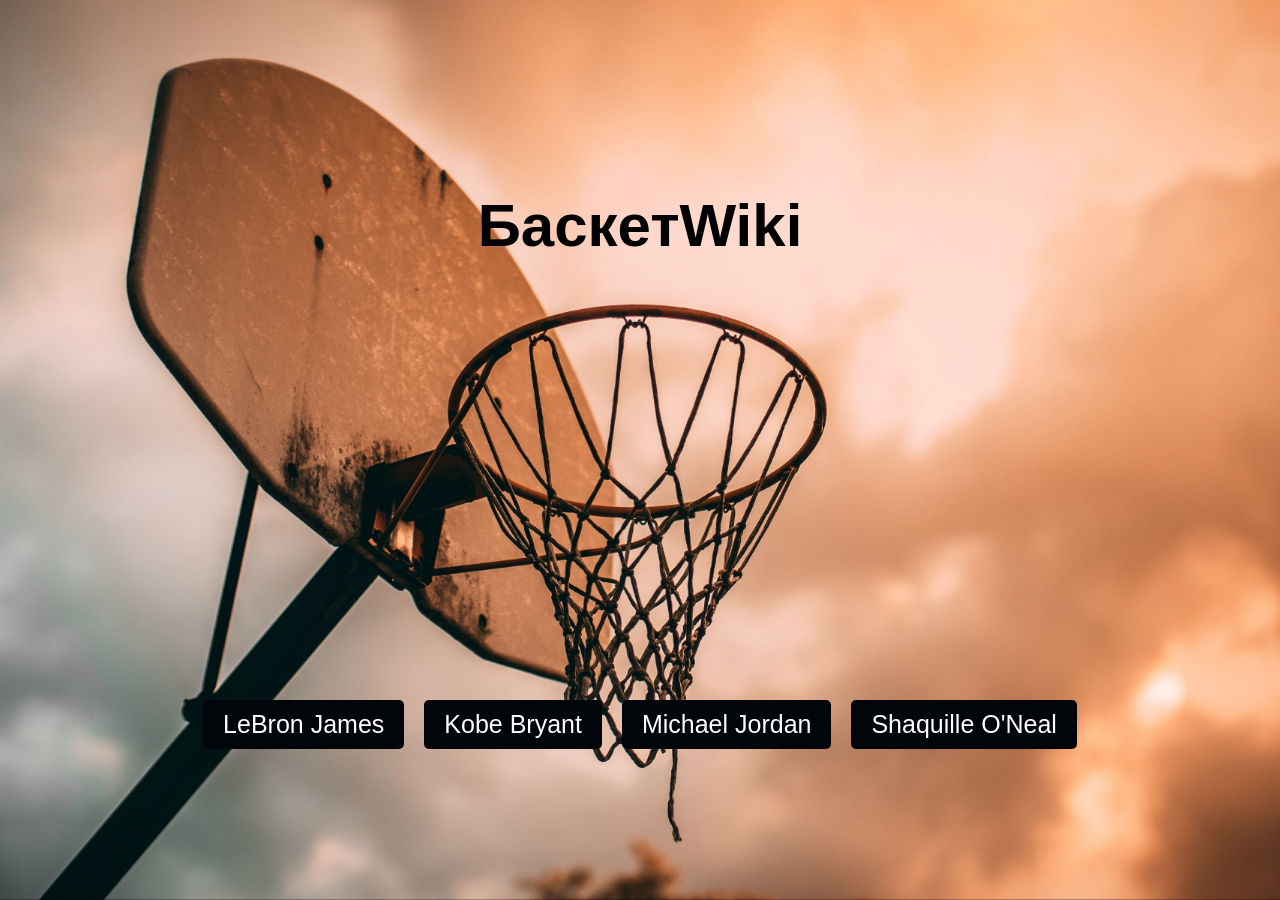
<file: index.html>
<!DOCTYPE html>
<html lang="en">

<head>
    <meta charset="UTF-8">
    <meta http-equiv="X-UA-Compatible" content="IE=edge">
    <meta name="viewport" content="width=device-width, initial-scale=1.0">
    <link rel="stylesheet" type="text/css" href="css/stylesite.css">
    <title>Баскетбол ВиКи</title>
</head>

<body>
    <h1>БаскетWiki</h1>
    <div class="button-container">
        <a href="indexsite2.html" class="button">LeBron James</a>
        <a href="indexsite3.html" class="button">Kobe Bryant</a>
        <a href="indexsite4.html" class="button">Michael Jordan</a>
        <a href="indexsite5.html" class="button">Shaquille O'Neal</a>
    </div>

</body>
<style>
    body{background: url(images/фон1.jpg) no-repeat center center fixed; background-size: cover;}
</style>

</html>
</file>
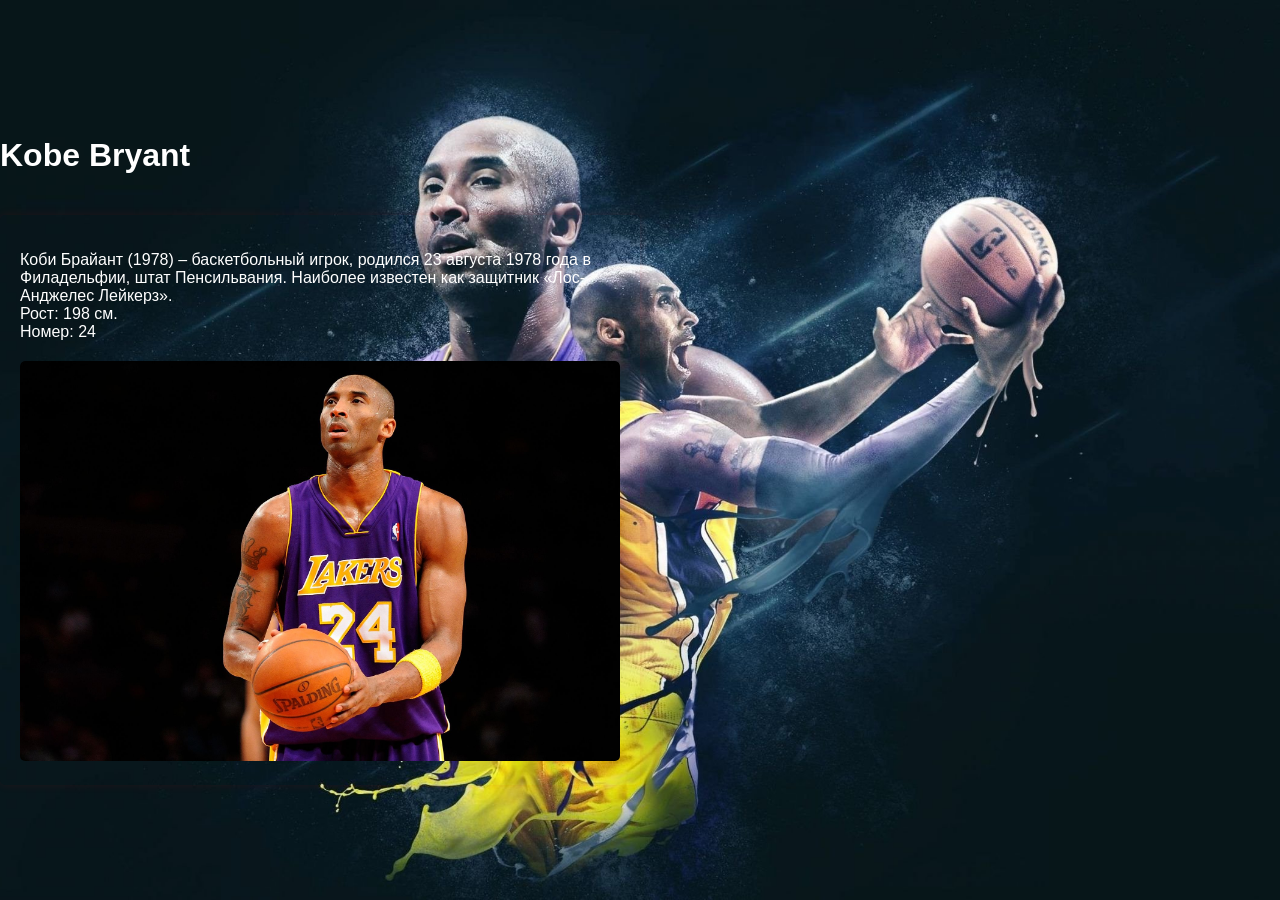
<file: indexsite3.html>
<!DOCTYPE html>
<html lang="en">

<head>
    <meta charset="UTF-8">
    <meta http-equiv="X-UA-Compatible" content="IE=edge">
    <meta name="viewport" content="width=device-width, initial-scale=1.0">
    <title>Kobe Bryant - БаскетWiki</title>
    <link rel="stylesheet" type="text/css" href="css/stylesite3.css">
</head>

<body>
    <h1>Kobe Bryant</h1>
    <div id="bio-container">
        <p>Коби Брайант (1978) – баскетбольный игрок, родился 23 августа 1978 года в Филадельфии, штат Пенсильвания.
             Наиболее известен как защитник «Лос-Анджелес Лейкерз».<br/> Рост: 198 см.<br/> Номер: 24 </p>


        <div id="image-container">

            <img id="player-image" src="images/коуби.jpg" alt="Kobe Bryant">
        </div>
    </div>
</body>
<style>
    body{background: url(images/фонкоби.jpg) no-repeat center center fixed; background-size: cover;}
</style>
</html>
</file>
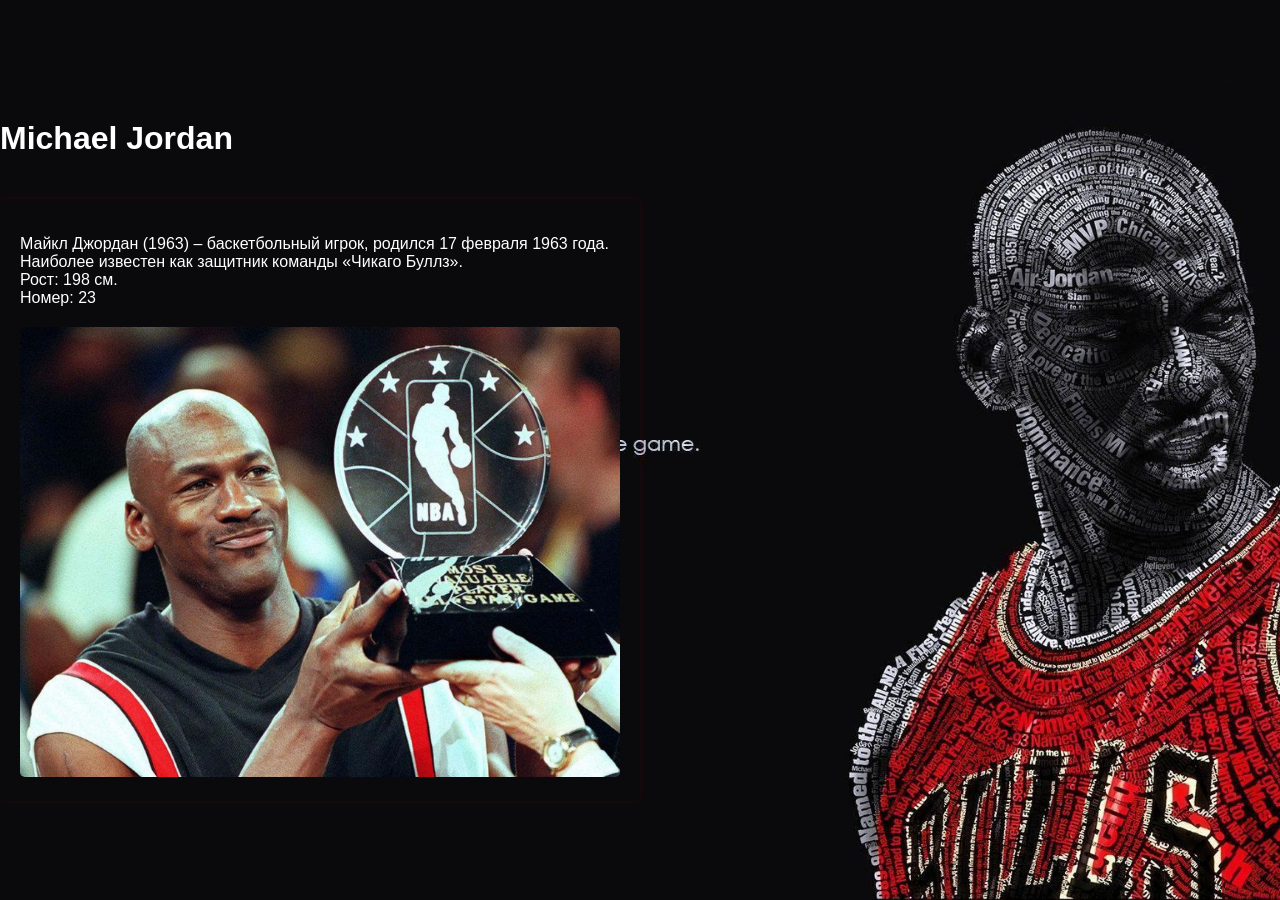
<file: indexsite4.html>
<!DOCTYPE html>
<html lang="en">

<head>
    <meta charset="UTF-8">
    <meta http-equiv="X-UA-Compatible" content="IE=edge">
    <meta name="viewport" content="width=device-width, initial-scale=1.0">
    <title>Michael Jordan - БаскетWiki</title>
    <link rel="stylesheet" type="text/css" href="css/stylesite4.css">
</head>

<body>
    <h1>Michael Jordan</h1>
    <div id="bio-container">
        <p>Майкл Джордан (1963) – баскетбольный игрок, родился 17 февраля 1963 года. Наиболее известен как защитник команды «Чикаго Буллз».<br/>Рост: 198 см. 
            <br/>Номер: 23</p>


        <div id="image-container">

            <img id="player-image" src="images/джордан.jpg" alt="Michael Jordan">
        </div>
    </div>
</body>
<style>
    body{background: url(images/фонджо.jpg) no-repeat center center fixed; background-size: cover;}
</style>
</html>
</file>
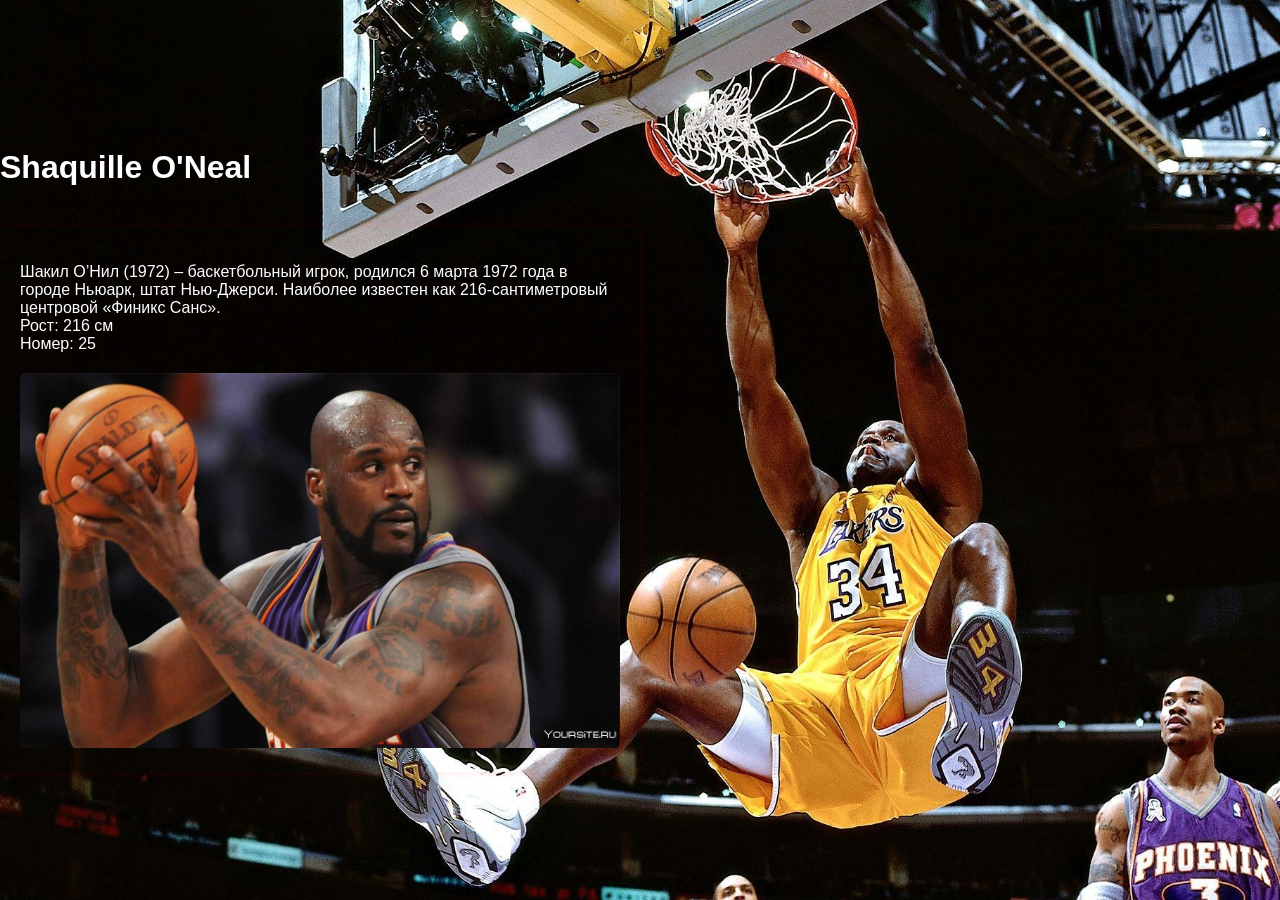
<file: indexsite5.html>
<!DOCTYPE html>
<html lang="en">

<head>
    <meta charset="UTF-8">
    <meta http-equiv="X-UA-Compatible" content="IE=edge">
    <meta name="viewport" content="width=device-width, initial-scale=1.0">
    <title>Shaquille O'Neal - БаскетWiki</title>
    <link rel="stylesheet" type="text/css" href="css/stylesite5.css">
</head>

<body>
    <h1>Shaquille O'Neal</h1>
    <div id="bio-container">
        <p>Шакил О’Нил (1972) – баскетбольный игрок, родился 6 марта 1972 года в городе Ньюарк, штат Нью-Джерси. Наиболее известен как 216-сантиметровый центровой «Финикс Санс». 
           <br /> Рост: 216 см
            <br />Номер: 25
        </p>

        <div id="image-container">
            <img id="player-image" src="images/шак.jpg" alt="Shaquille O'Neal">
        </div>
    </div>
</body>
<style>
    body{background: url(images/фоншак.jpg) no-repeat center center fixed; background-size: cover;}
</style>
</html>
</file>
<file: css/stylesite.css>
body {
    font-family: Arial, sans-serif;
    margin: 0;
    padding: 0;
    display: flex;
    flex-direction: column;
    align-items: center;
    justify-content: center;
    height: 100vh;
}

h1 {
    color: #000000;
    font-size: 60px;
}

.button-container {
    display: flex;
    margin-top: 400px;

}

.button {
    padding: 10px 20px;
    margin: 0 10px;
    font-size: 25px;
    text-align: center;
    text-decoration: none;
    color: #fff;
    background-color: #02050a;
    border-radius: 5px;
    cursor: pointer;
}

.button:hover {
    background-color: #d14808;
}

#bio-container {
    max-width: 600px;
    margin-top: 20px;
    padding: 20px;
    background-color: #fff;
    border-radius: 5px;
    box-shadow: 0 0 10px rgba(0, 0, 0, 0.1);
    text-align: left;
}

#image-container {
    margin-top: 20px;
    max-width: 100%;
    border-radius: 5px;
    overflow: hidden;
}

#player-image {
    width: 100%;
    height: auto;
    border-radius: 5px;
}
</file>
<file: css/stylesite3.css>
body {
    font-family: Arial, sans-serif;
    background-color: #f0f0f0;
    margin: 0;
    padding: 0;
    display: flex;
    flex-direction: column;
    align-items: center;
    justify-content: center;
    height: 100vh;
}

h1 {
    color: white;
    margin-right: auto;
}

#bio-container {
    max-width: 600px;
    margin-top: 20px;
    padding: 20px;
    background-color: none;
    border-radius: 5px;
    box-shadow: 0 0 10px rgba(255, 0, 0, 0.1);
    text-align: left;
    color: white;
    margin-right: auto;
}

#image-container {
    margin-top: 20px;
    max-width: 100%;
    border-radius: 5px;
    overflow: hidden;
}

#player-image {
    width: 100%;
    height: auto;
    border-radius: 5px;
}
</file>
<file: css/stylesite4.css>
body {
    font-family: Arial, sans-serif;
    background-color: #f0f0f0;
    margin: 0;
    padding: 0;
    display: flex;
    flex-direction: column;
    align-items: center;
    justify-content: center;
    height: 100vh;
}

h1 {
    color: white;
    margin-right: auto;
}

#bio-container {
    max-width: 600px;
    margin-top: 20px;
    padding: 20px;
    background-color: none;
    border-radius: 5px;
    box-shadow: 0 0 10px rgba(255, 0, 0, 0.1);
    text-align: left;
    color: white;
    margin-right: auto;
}

#image-container {
    margin-top: 20px;
    max-width: 100%;
    border-radius: 5px;
    overflow: hidden;
}

#player-image {
    width: 100%;
    height: auto;
    border-radius: 5px;
}
</file>
<file: css/stylesite5.css>
body {
    font-family: Arial, sans-serif;
    background-color: #f0f0f0;
    margin: 0;
    padding: 0;
    display: flex;
    flex-direction: column;
    align-items: center;
    justify-content: center;
    height: 100vh;
}

h1 {
    color: white;
    margin-right: auto;
}

#bio-container {
    max-width: 600px;
    margin-top: 20px;
    padding: 20px;
    background-color: none;
    border-radius: 5px;
    box-shadow: 0 0 10px rgba(255, 0, 0, 0.1);
    text-align: left;
    color: white;
    margin-right: auto;
}

#image-container {
    margin-top: 20px;
    max-width: 100%;
    border-radius: 5px;
    overflow: hidden;
}

#player-image {
    width: 100%;
    height: auto;
    border-radius: 5px;
}
</file>
